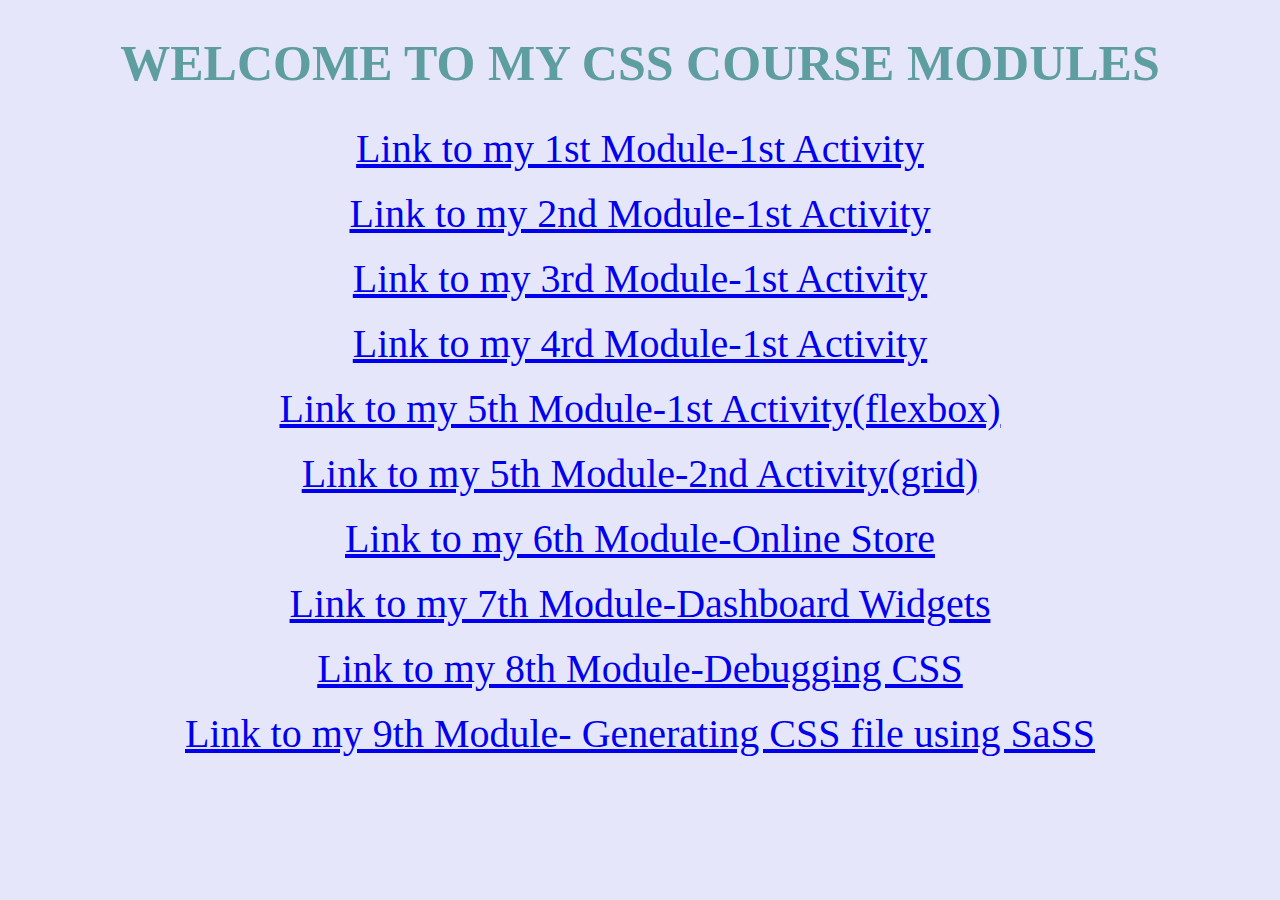
<file: index.html>
<!DOCTYPE html>
<html lang="en">
<head>
    <meta charset="UTF-8">
    <meta name="viewport" content="width=device-width, initial-scale=1.0">
    <title>Welcome to my CSS COURSE MODULES</title>
    <link rel="stylesheet" href="index.css">
</head>
<body>
    <h1>WELCOME TO MY CSS COURSE MODULES</h1>
    <div><a href="Module1-styling-and-welcome-page/welcome-page.html" >Link to my 1st Module-1st Activity</a></div>
    <span style="padding:1px"></span>
    <div><a href="Module2-selectors-and-box-model/content-card.html">Link to my 2nd Module-1st Activity</a></div>
    <span style="padding:1px"></span>
    <div><a href="Module3-Blog-post-styling/blog-post.html">Link to my 3rd Module-1st Activity</a></div>
    <span style="padding:1px"></span>
    <div><a href="Module4-navigation-bar-creation/navigation-bar-creation.html">Link to my 4rd Module-1st Activity</a></div>
    <span style="padding:1px"></span>
    <div><a href="Module5-photo-gallery/photo-galley-flexbox/photo-gallery-with-flexbox.html">Link to my 5th Module-1st Activity(flexbox)</a></div>
    <span style="padding:1px"></span>
    <div><a href="Module5-photo-gallery/photo-gallery-grid/photo-gallery-with-grid.html">Link to my 5th Module-2nd Activity(grid)</a></div>
    <span style="padding:1px"></span>
    <div><a href="Module6-online-store/online-store.html">Link to my 6th Module-Online Store</a></div>
    <span style="padding:1px"></span>
    <div><a href="Module7-Interactive-dashboard-widgets/interactive-dashboard.html">Link to my 7th Module-Dashboard Widgets</a></div>
    <span style="padding:1px"></span>
    <div><a href="Module8-debugging-CSS/debugging-css.html">Link to my 8th Module-Debugging CSS</a></div>
    <span style="padding:1px"></span>
    <div><a href="Module9-SaSS/refactoring-blog-post.html">Link to my 9th Module- Generating CSS file using SaSS</a></div>
    <span style="padding:1px"></span>


</body>
</html>
</file>
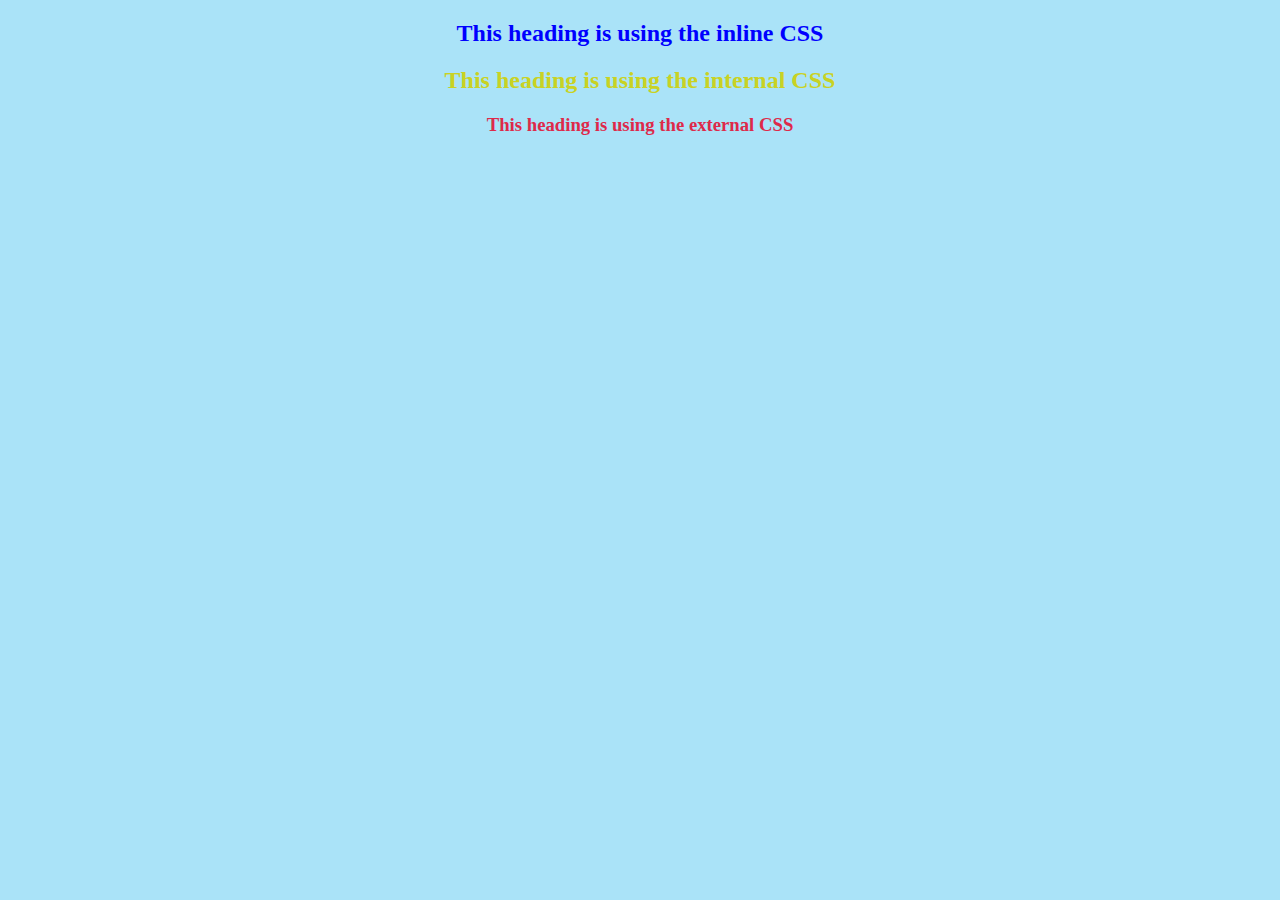
<file: Module1-styling-and-welcome-page/welcome-page.html>
<!DOCTYPE html>
<html lang="en">
<head>
    <meta charset="UTF-8">
    <meta name="viewport" content="width=device-width, initial-scale=1.0">
    <title>Types of CSS</title>
    <style>
        h2{
            color: rgb(201, 210, 35);
            text-align: center;
        }
    </style>
    <link rel="stylesheet" href="mystyle.css">
</head>
<body>
    <section>
        <h2 style="color:blue;text-align:center;">This heading is using the inline CSS</h2>
    </section>
    <section>
        <h2>This heading is using the internal CSS</h2>
    </section>
    <section>
        <h3>This heading is using the external CSS</h2>
    </section>
</body>
</html>
</file>
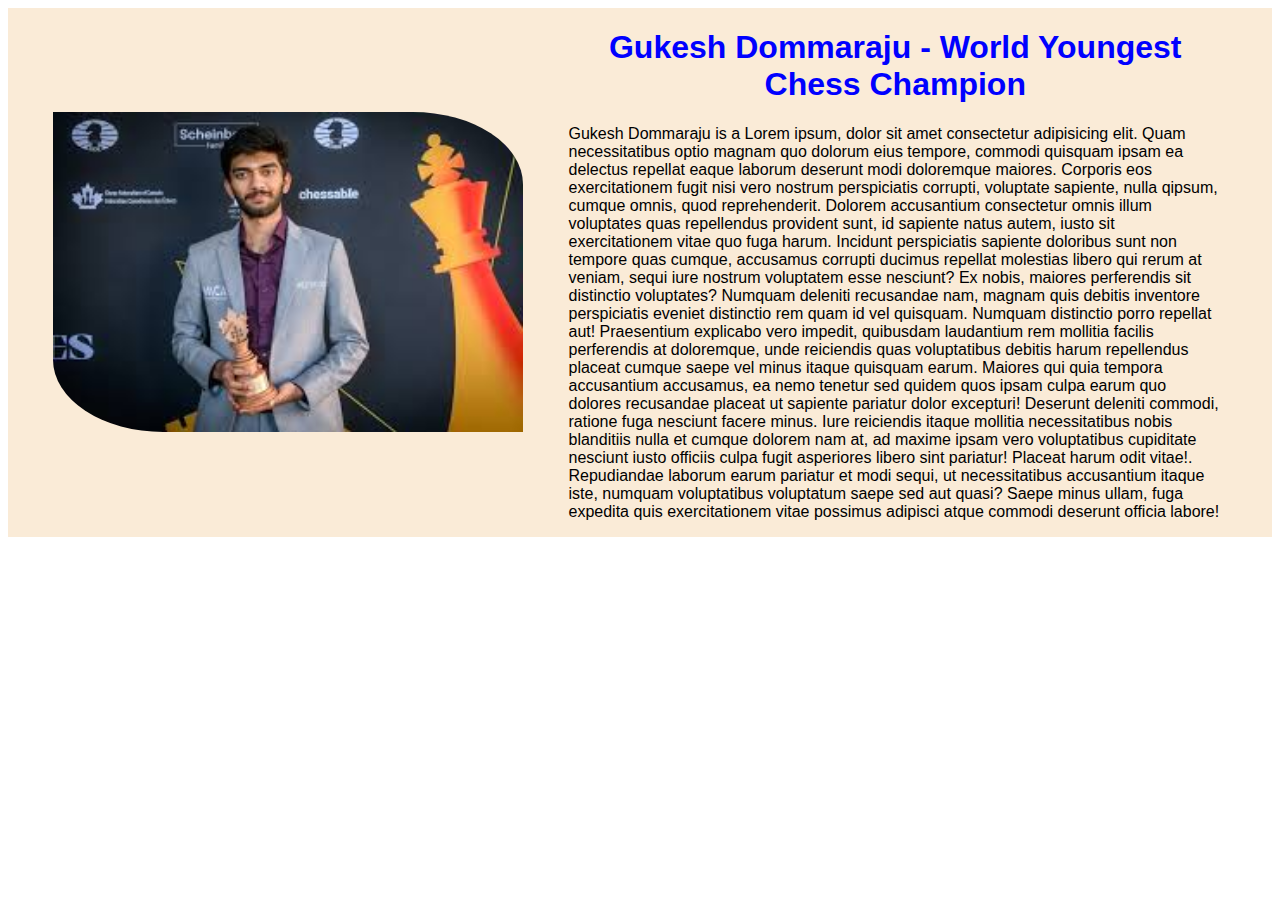
<file: Module2-selectors-and-box-model/content-card.html>
<!DOCTYPE html>
<html lang="en">
<head>
    <meta charset="UTF-8">
    <meta name="viewport" content="width=device-width, initial-scale=1.0">
    <title>Profile Card</title>
    <link rel="stylesheet" href="content-card.css">
</head>
<body>
    <article>
        <img id="profile-img" src="gukesh-profile-card.jpeg" alt="Gukesh Dommaraju holding a cup">
        <div>
            <h1 class="heading">Gukesh Dommaraju - World Youngest Chess Champion</h1>
            <p>Gukesh Dommaraju is a Lorem ipsum, dolor sit amet consectetur adipisicing elit. Quam necessitatibus optio magnam quo dolorum eius tempore, commodi quisquam ipsam ea delectus repellat eaque laborum deserunt modi doloremque maiores. Corporis eos exercitationem fugit nisi vero nostrum perspiciatis corrupti, voluptate sapiente, nulla qipsum, cumque omnis, quod reprehenderit. Dolorem accusantium consectetur omnis illum voluptates quas repellendus provident sunt, id sapiente natus autem, iusto sit exercitationem vitae quo fuga harum. Incidunt perspiciatis sapiente doloribus sunt non tempore quas cumque, accusamus corrupti ducimus repellat molestias libero qui rerum at veniam, sequi iure nostrum voluptatem esse nesciunt? Ex nobis, maiores perferendis sit distinctio voluptates? Numquam deleniti recusandae nam, magnam quis debitis inventore perspiciatis eveniet distinctio rem quam id vel quisquam. Numquam distinctio porro repellat aut! Praesentium explicabo vero impedit, quibusdam laudantium rem mollitia facilis perferendis at doloremque, unde reiciendis quas voluptatibus debitis harum repellendus placeat cumque saepe vel minus itaque quisquam earum. Maiores qui quia tempora accusantium accusamus, ea nemo tenetur sed quidem quos ipsam culpa earum quo dolores recusandae placeat ut sapiente pariatur dolor excepturi! Deserunt deleniti commodi, ratione fuga nesciunt facere minus. Iure reiciendis itaque mollitia necessitatibus nobis blanditiis nulla et cumque dolorem nam at, ad maxime ipsam vero voluptatibus cupiditate nesciunt iusto officiis culpa fugit asperiores libero sint pariatur! Placeat harum odit vitae!. Repudiandae laborum earum pariatur et modi sequi, ut necessitatibus accusantium itaque iste, numquam voluptatibus voluptatum saepe sed aut quasi? Saepe minus ullam, fuga expedita quis exercitationem vitae possimus adipisci atque commodi deserunt officia labore!</p>
        </div>
    </article>
</body>
</html>
</file>
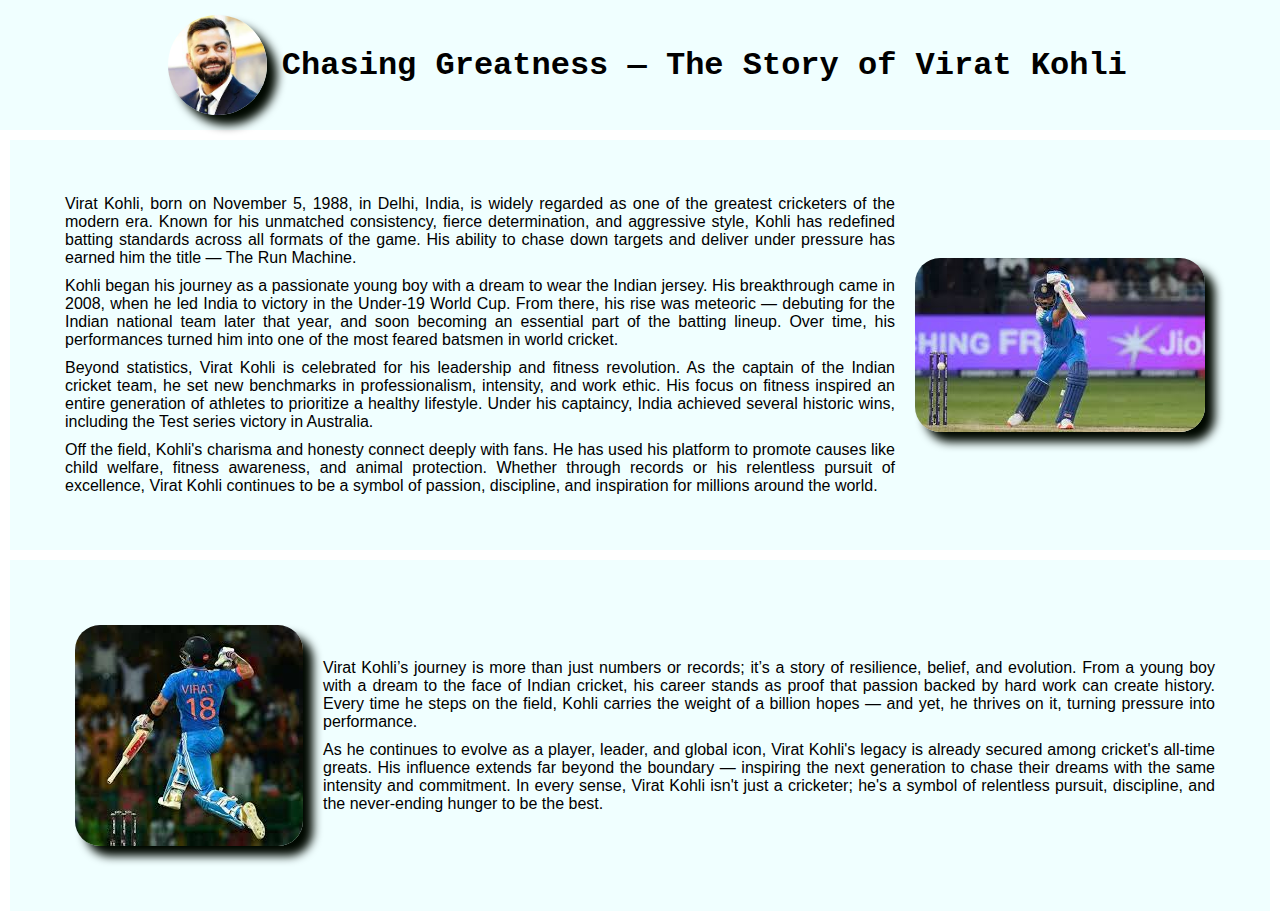
<file: Module3-Blog-post-styling/blog-post.html>
<!DOCTYPE html>
<html lang="en">
<head>
    <meta charset="UTF-8">
    <meta name="viewport" content="width=device-width, initial-scale=1.0">
    <title>Document</title>
    <link rel="stylesheet" href="blog-post.css">
</head>
<body>
    <header>
        <img src="virat-profile.jpeg" alt="virat profile image" id="virat-profile">
        <h1 id="heading">Chasing Greatness — The Story of Virat Kohli</h1>
    </header>

    <div>
        <section class="information">
            <p>
                Virat Kohli, born on November 5, 1988, in Delhi, India, is widely regarded as one of the greatest cricketers of the modern era. Known for his unmatched consistency, fierce determination, and aggressive style, Kohli has redefined batting standards across all formats of the game. His ability to chase down targets and deliver under pressure has earned him the title — The Run Machine.
            </p>
            
            <p>
                Kohli began his journey as a passionate young boy with a dream to wear the Indian jersey. His breakthrough came in 2008, when he led India to victory in the Under-19 World Cup. From there, his rise was meteoric — debuting for the Indian national team later that year, and soon becoming an essential part of the batting lineup. Over time, his performances turned him into one of the most feared batsmen in world cricket.
            </p>
            <p>
                Beyond statistics, Virat Kohli is celebrated for his leadership and fitness revolution. As the captain of the Indian cricket team, he set new benchmarks in professionalism, intensity, and work ethic. His focus on fitness inspired an entire generation of athletes to prioritize a healthy lifestyle. Under his captaincy, India achieved several historic wins, including the Test series victory in Australia.
            </p>
            
            <p>
                Off the field, Kohli's charisma and honesty connect deeply with fans. He has used his platform to promote causes like child welfare, fitness awareness, and animal protection. Whether through records or his relentless pursuit of excellence, Virat Kohli continues to be a symbol of passion, discipline, and inspiration for millions around the world.
            </p>
            
        </section>
        <img src="virat-cover-drive.jpeg" alt="virat hitting a cover drive">
    </div>

    <div>
        <img src="virat-conclusion.jpeg" alt="virat celebrating his century">
        <section>
            <p>
                Virat Kohli’s journey is more than just numbers or records; it’s a story of resilience, belief, and evolution. From a young boy with a dream to the face of Indian cricket, his career stands as proof that passion backed by hard work can create history. Every time he steps on the field, Kohli carries the weight of a billion hopes — and yet, he thrives on it, turning pressure into performance.
            </p>
            
            <p>
                As he continues to evolve as a player, leader, and global icon, Virat Kohli's legacy is already secured among cricket's all-time greats. His influence extends far beyond the boundary — inspiring the next generation to chase their dreams with the same intensity and commitment. In every sense, Virat Kohli isn't just a cricketer; he's a symbol of relentless pursuit, discipline, and the never-ending hunger to be the best.
            </p>
        </section>
    </div>
</body>
</html>
</file>
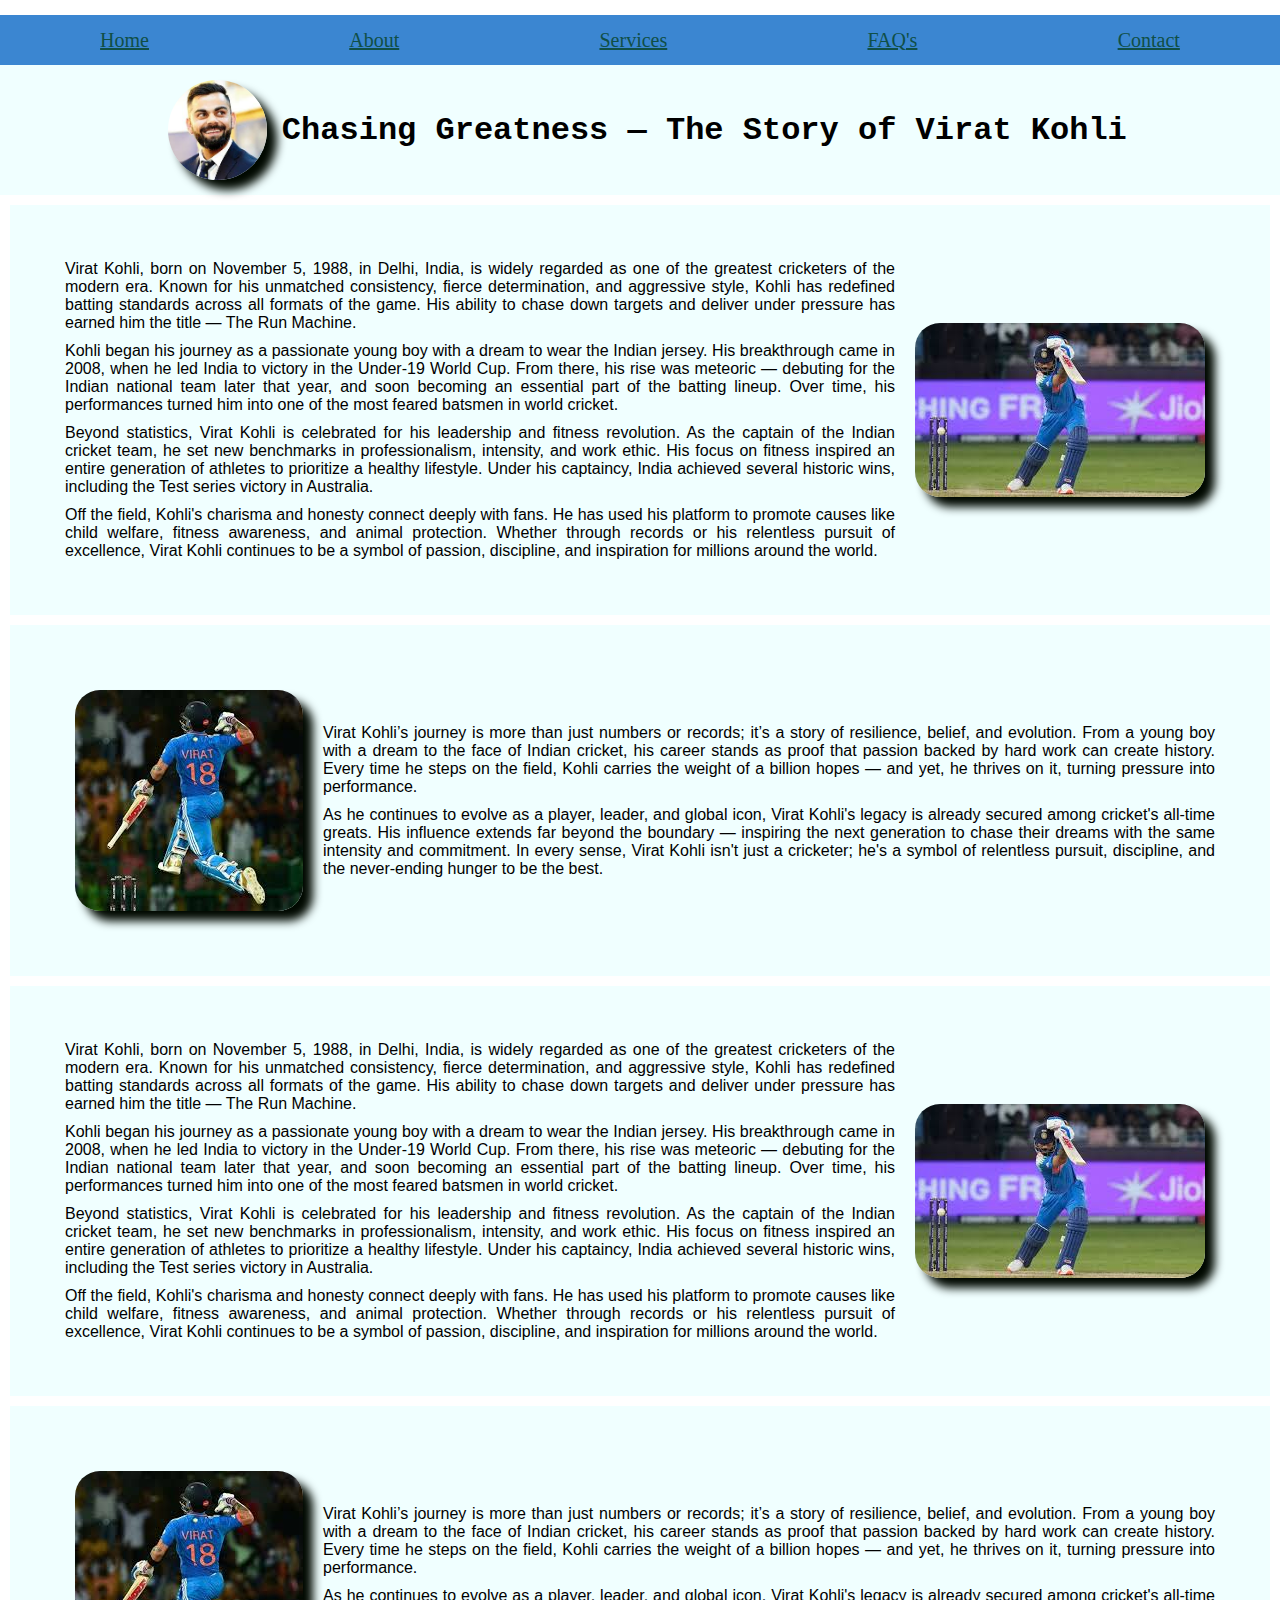
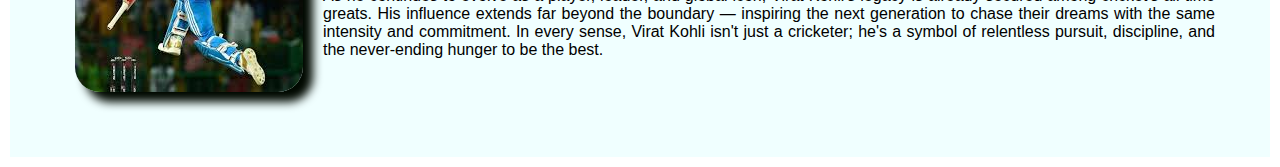
<file: Module4-navigation-bar-creation/navigation-bar-creation.html>
<!DOCTYPE html>
<html lang="en">
<head>
    <meta charset="UTF-8">
    <meta name="viewport" content="width=device-width, initial-scale=1.0">
    <title>Document</title>
    <link rel="stylesheet" href="navigation-bar-creation.css">
</head>
<body>

    <nav id="navigation-bar">
        <a href="#">Home</a>
        <a href="#">About</a>
        <a href="#">Services</a>
        <a href="#">FAQ's</a>
        <a href="#">Contact</a>
    </nav>

    <header>
        <img src="virat-profile.jpeg" alt="virat profile image" id="virat-profile">
        <h1 id="heading">Chasing Greatness — The Story of Virat Kohli</h1>
    </header>

    <div>
        <section class="information">
            <p>
                Virat Kohli, born on November 5, 1988, in Delhi, India, is widely regarded as one of the greatest cricketers of the modern era. Known for his unmatched consistency, fierce determination, and aggressive style, Kohli has redefined batting standards across all formats of the game. His ability to chase down targets and deliver under pressure has earned him the title — The Run Machine.
            </p>
            
            <p>
                Kohli began his journey as a passionate young boy with a dream to wear the Indian jersey. His breakthrough came in 2008, when he led India to victory in the Under-19 World Cup. From there, his rise was meteoric — debuting for the Indian national team later that year, and soon becoming an essential part of the batting lineup. Over time, his performances turned him into one of the most feared batsmen in world cricket.
            </p>
            <p>
                Beyond statistics, Virat Kohli is celebrated for his leadership and fitness revolution. As the captain of the Indian cricket team, he set new benchmarks in professionalism, intensity, and work ethic. His focus on fitness inspired an entire generation of athletes to prioritize a healthy lifestyle. Under his captaincy, India achieved several historic wins, including the Test series victory in Australia.
            </p>
            
            <p>
                Off the field, Kohli's charisma and honesty connect deeply with fans. He has used his platform to promote causes like child welfare, fitness awareness, and animal protection. Whether through records or his relentless pursuit of excellence, Virat Kohli continues to be a symbol of passion, discipline, and inspiration for millions around the world.
            </p>
            
        </section>
        <img src="virat-cover-drive.jpeg" alt="virat hitting a cover drive">
    </div>

    <div>
        <img src="virat-conclusion.jpeg" alt="virat celebrating his century">
        <section>
            <p>
                Virat Kohli’s journey is more than just numbers or records; it’s a story of resilience, belief, and evolution. From a young boy with a dream to the face of Indian cricket, his career stands as proof that passion backed by hard work can create history. Every time he steps on the field, Kohli carries the weight of a billion hopes — and yet, he thrives on it, turning pressure into performance.
            </p>
            
            <p>
                As he continues to evolve as a player, leader, and global icon, Virat Kohli's legacy is already secured among cricket's all-time greats. His influence extends far beyond the boundary — inspiring the next generation to chase their dreams with the same intensity and commitment. In every sense, Virat Kohli isn't just a cricketer; he's a symbol of relentless pursuit, discipline, and the never-ending hunger to be the best.
            </p>
        </section>
    </div>

    <div>
        <section class="information">
            <p>
                Virat Kohli, born on November 5, 1988, in Delhi, India, is widely regarded as one of the greatest cricketers of the modern era. Known for his unmatched consistency, fierce determination, and aggressive style, Kohli has redefined batting standards across all formats of the game. His ability to chase down targets and deliver under pressure has earned him the title — The Run Machine.
            </p>
            
            <p>
                Kohli began his journey as a passionate young boy with a dream to wear the Indian jersey. His breakthrough came in 2008, when he led India to victory in the Under-19 World Cup. From there, his rise was meteoric — debuting for the Indian national team later that year, and soon becoming an essential part of the batting lineup. Over time, his performances turned him into one of the most feared batsmen in world cricket.
            </p>
            <p>
                Beyond statistics, Virat Kohli is celebrated for his leadership and fitness revolution. As the captain of the Indian cricket team, he set new benchmarks in professionalism, intensity, and work ethic. His focus on fitness inspired an entire generation of athletes to prioritize a healthy lifestyle. Under his captaincy, India achieved several historic wins, including the Test series victory in Australia.
            </p>
            
            <p>
                Off the field, Kohli's charisma and honesty connect deeply with fans. He has used his platform to promote causes like child welfare, fitness awareness, and animal protection. Whether through records or his relentless pursuit of excellence, Virat Kohli continues to be a symbol of passion, discipline, and inspiration for millions around the world.
            </p>
            
        </section>
        <img src="virat-cover-drive.jpeg" alt="virat hitting a cover drive">
    </div>

    <div>
        <img src="virat-conclusion.jpeg" alt="virat celebrating his century">
        <section>
            <p>
                Virat Kohli’s journey is more than just numbers or records; it’s a story of resilience, belief, and evolution. From a young boy with a dream to the face of Indian cricket, his career stands as proof that passion backed by hard work can create history. Every time he steps on the field, Kohli carries the weight of a billion hopes — and yet, he thrives on it, turning pressure into performance.
            </p>
            
            <p>
                As he continues to evolve as a player, leader, and global icon, Virat Kohli's legacy is already secured among cricket's all-time greats. His influence extends far beyond the boundary — inspiring the next generation to chase their dreams with the same intensity and commitment. In every sense, Virat Kohli isn't just a cricketer; he's a symbol of relentless pursuit, discipline, and the never-ending hunger to be the best.
            </p>
        </section>
    </div>
</body>
</html>
</file>
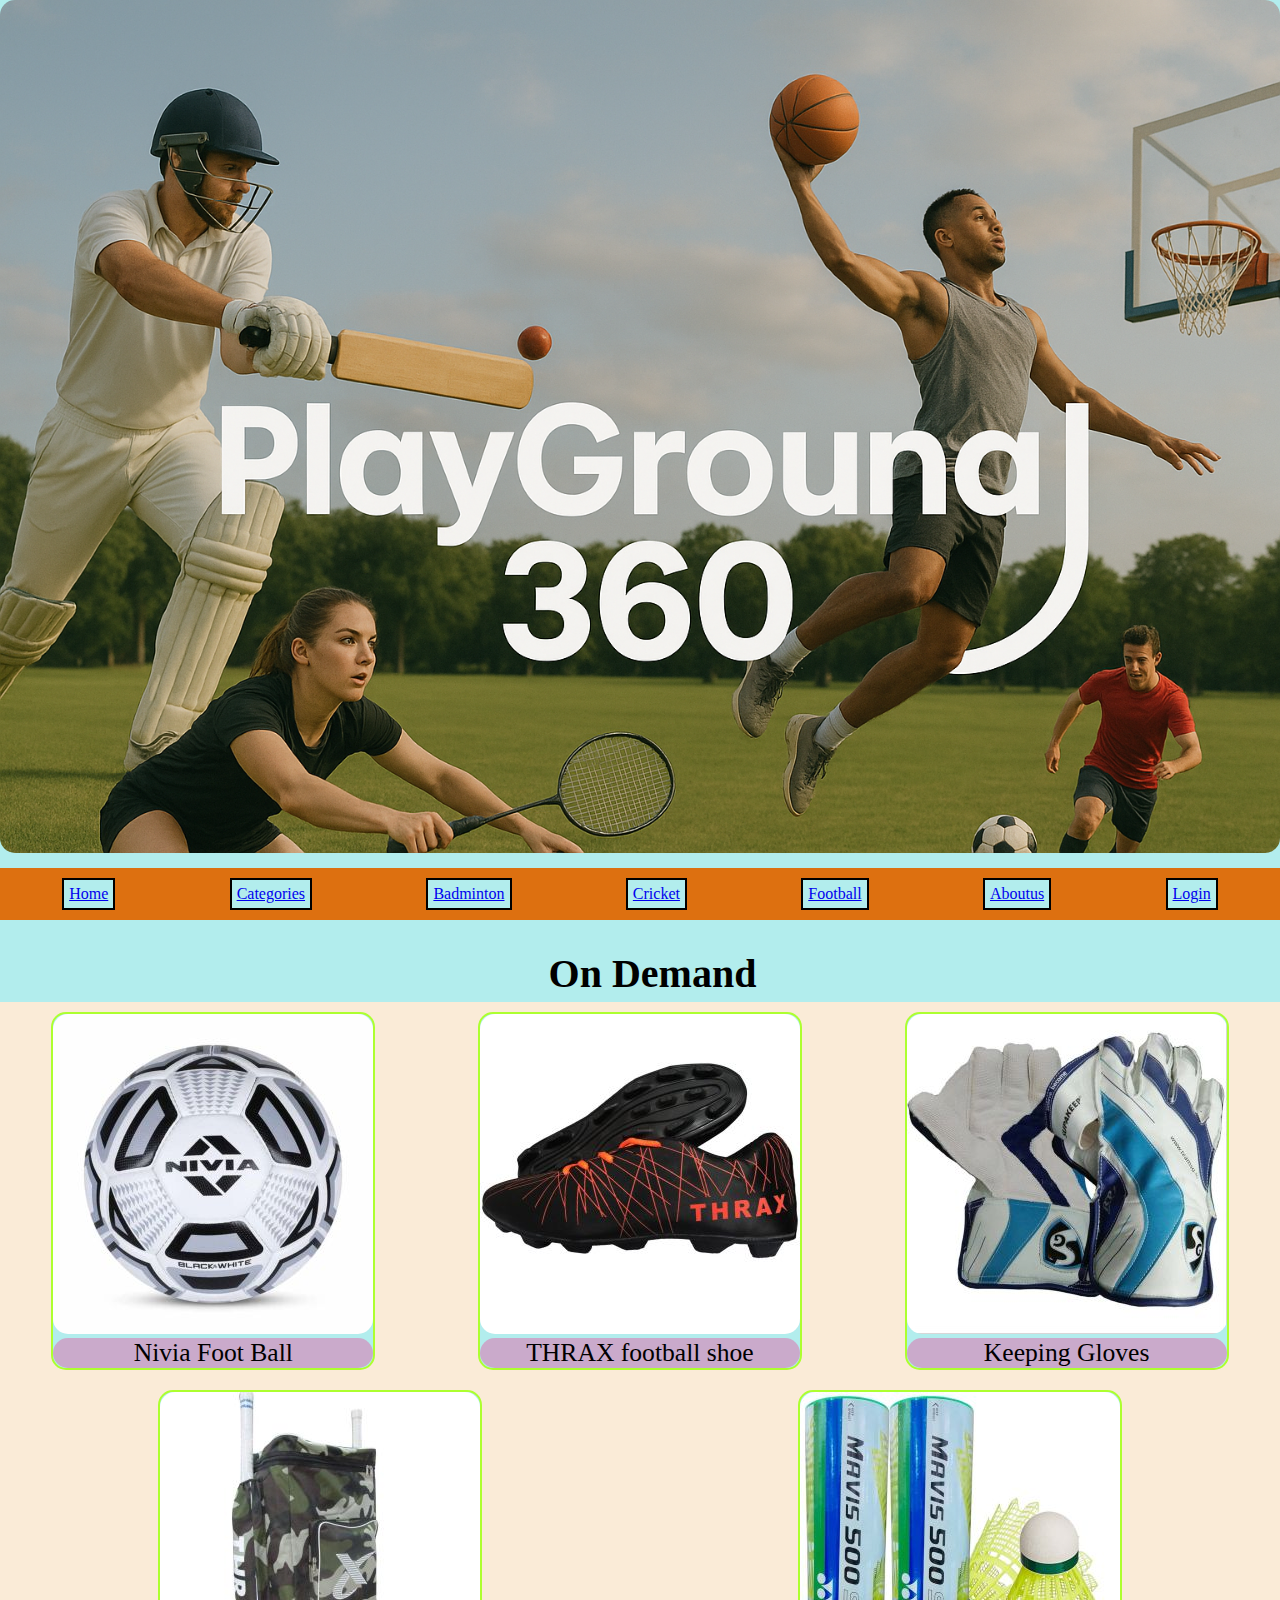
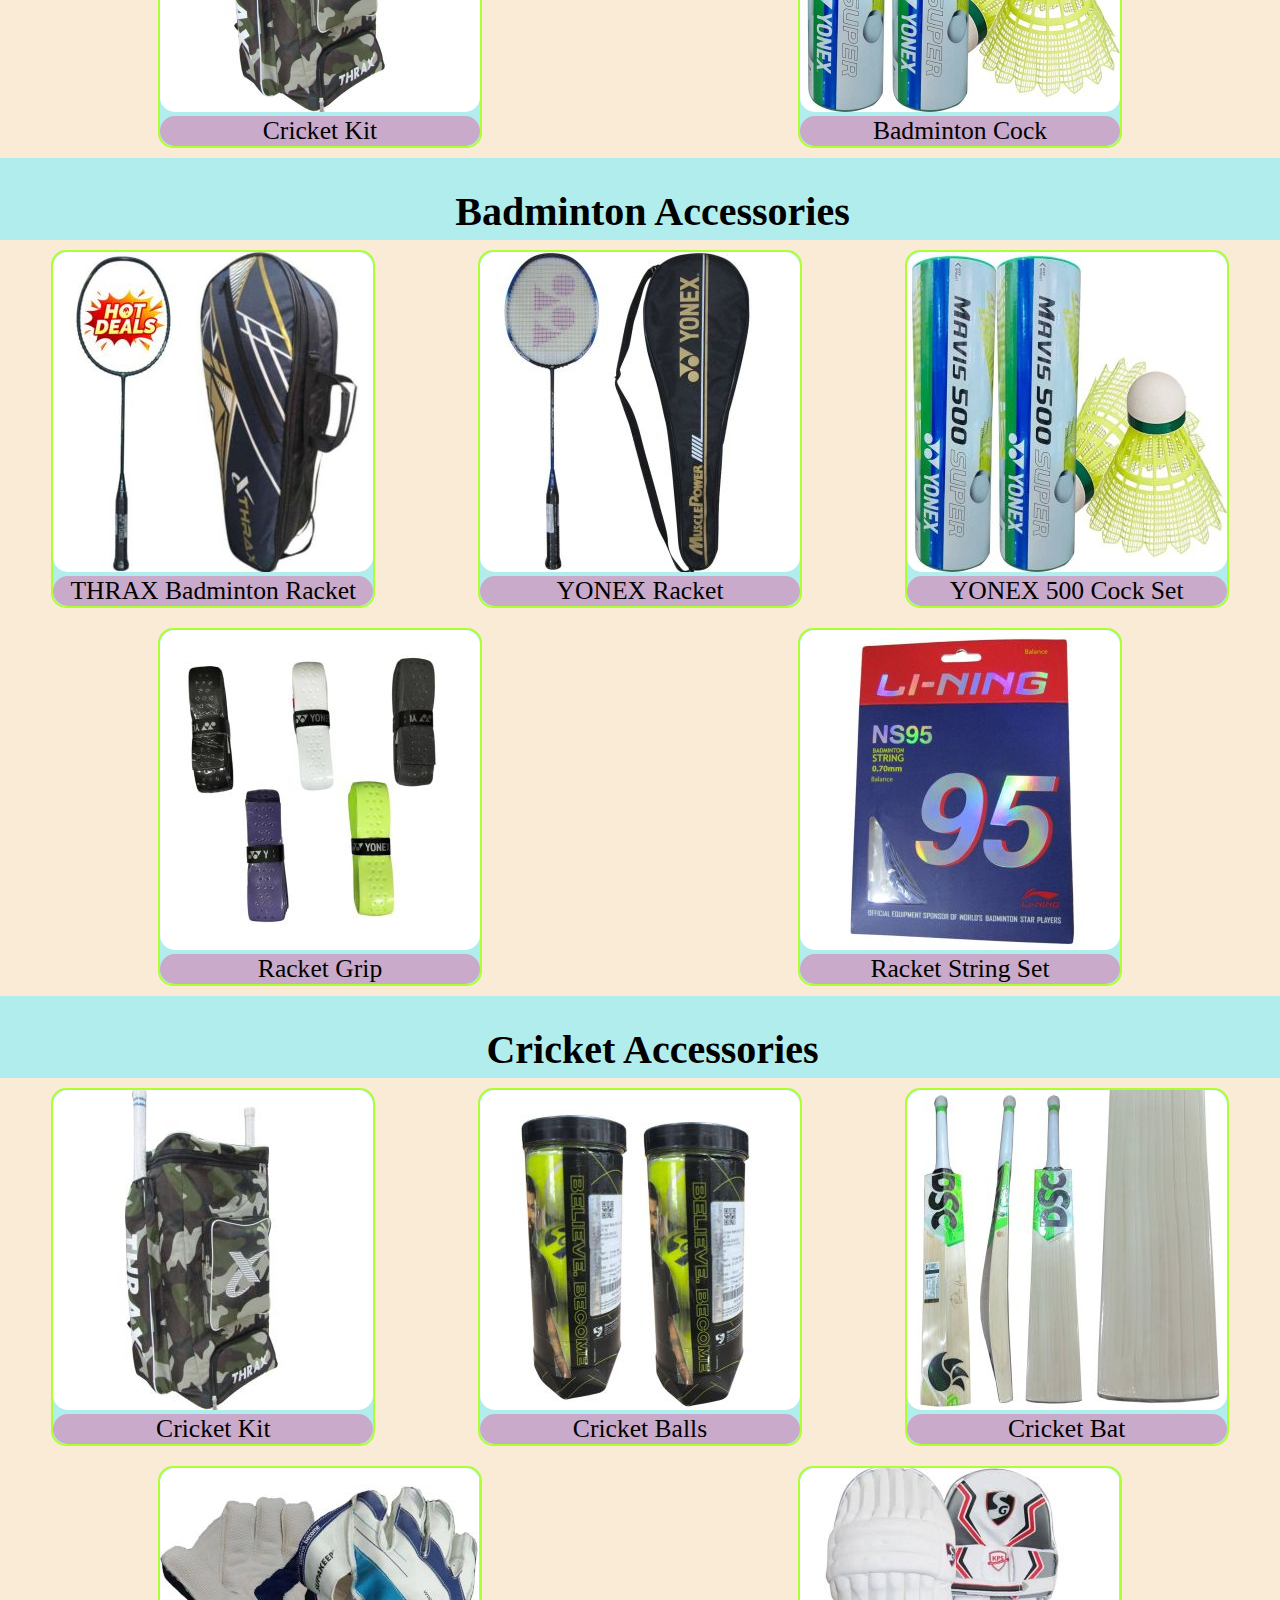
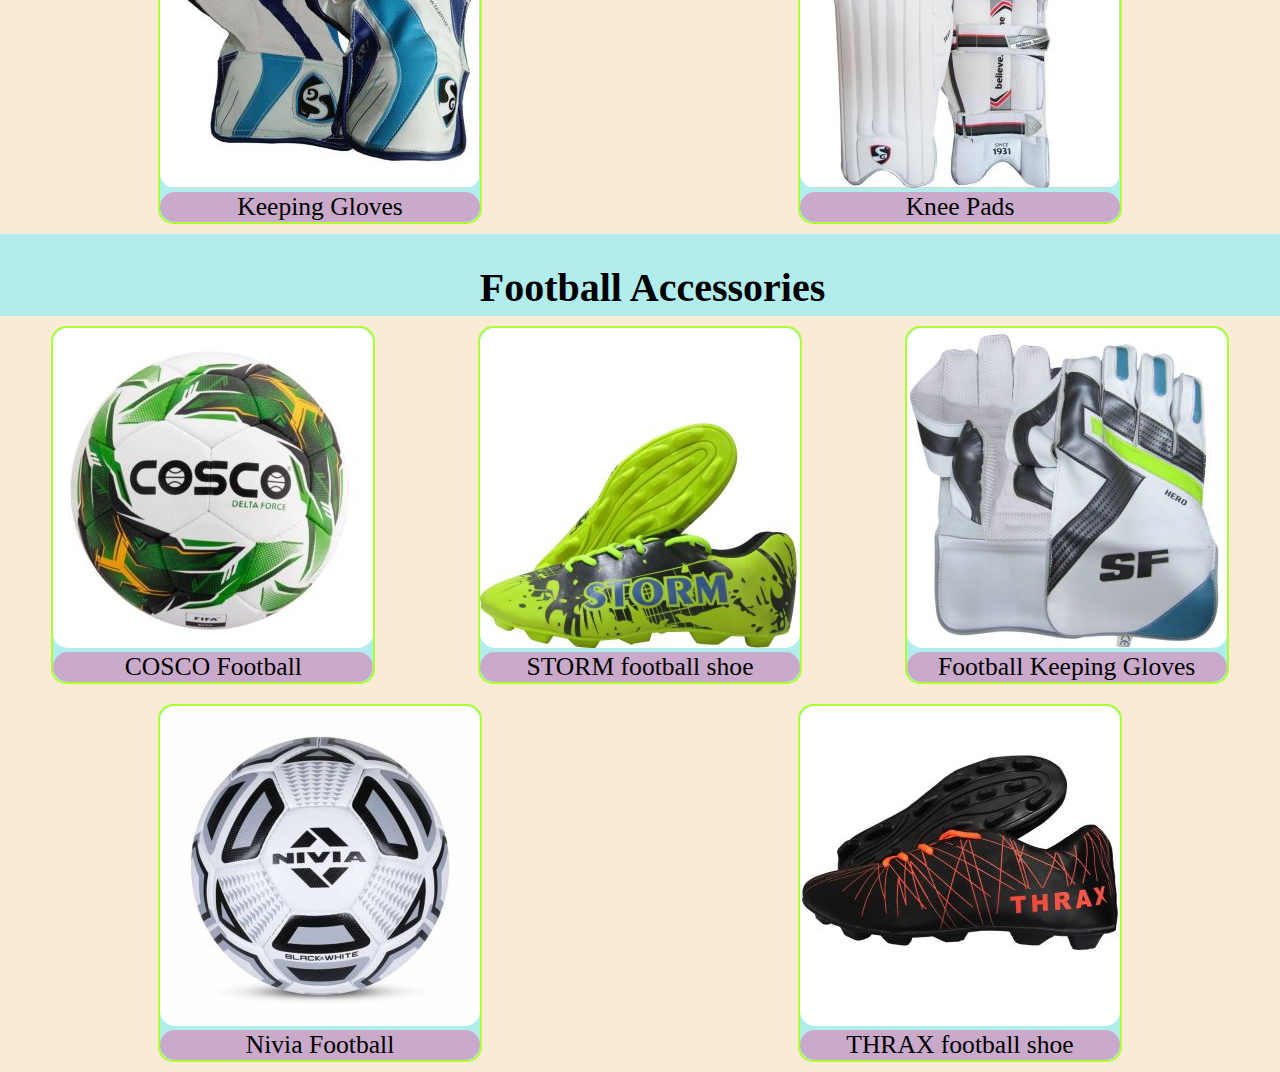
<file: Module6-online-store/online-store.html>
<!DOCTYPE html>
<html lang="en">
<head>
    <meta charset="UTF-8">
    <meta name="viewport" content="width=device-width, initial-scale=1.0">
    <title>Document</title>
    <link rel="stylesheet" href="online-store.css">
</head>
<body >
    <header id="header">
        <img src="playground360.png" alt="logo" id="logo">
    </header>

    <nav id="navigation-bar">
        <a href="#">Home</a>
        <a href="#">Categories</a>
        <a href="#badminton">Badminton</a>
        <a href="#cricket">Cricket</a>
        <a href="#football">Football</a>
        <a href="#">Aboutus</a>
        <a href="#">Login</a>
    </nav>

    <section>
        <h2 class="category-name">On Demand</h2>
        <div class="category" id="on-demand">
            <div class="product">
                <img src="football-nivia.jpg" alt="Nivia Foot Ball">
                <p class="product-name">Nivia Foot Ball</p>
            </div>
            <div class="product">
                <img src="football-shoe-thrax.jpg" alt="THRAX football shoe">
                <p class="product-name">THRAX football shoe</p>
            </div>
            <div class="product">
                <img src="cricket-keeping-gloves.jpg" alt="Keeping Gloves">
                <p class="product-name">Keeping Gloves</p>
            </div>
            <div class="product">
                <img src="cricket-kit.jpg" alt="Cricket Kit">
                <p class="product-name">Cricket Kit</p>
            </div>
            <div class="product">
                <img src="badminton-cock.jpg" alt="Badminton Cock">
                <p class="product-name">Badminton Cock</p>
            </div>
        </div>
    </section>
    
    <section>
        <h2 class="category-name">Badminton Accessories</h2>
        <div class="category" id="badminton">
            <div class="product">
                <img src="badminton1.jpg" alt="Badminton Rackets from THRAX">
                <p class="product-name">THRAX Badminton Racket</p>
            </div>
            <div class="product">
                <img src="badminton2.jpg" alt="Badminton Rackets from YONEX">
                <p class="product-name">YONEX Racket</p>
            </div>
            <div class="product">
                <img src="badminton-cock.jpg" alt="Badminton Rackets from THRAX">
                <p class="product-name">YONEX 500 Cock Set</p>
            </div>
            <div class="product">
                <img src="badminton-grip-set.jpg" alt="Badminton Rackets from YONEX">
                <p class="product-name">Racket Grip</p>
            </div>
            <div class="product">
                <img src="badminton-string.jpg" alt="Badminton Rackets from YONEX">
                <p class="product-name">Racket String Set</p>
            </div>
        </div>
    </section>

    <section id="cricket">
        <h2 class="category-name">Cricket Accessories</h2>
        <div class="category" id="badminton">
            <div class="product">
                <img src="cricket-kit.jpg" alt="Cricket Kit">
                <p class="product-name">Cricket Kit</p>
            </div>
            <div class="product">
                <img src="cricket-balls.jpg" alt="Cricket Balls">
                <p class="product-name">Cricket Balls</p>
            </div>
            <div class="product">
                <img src="cricket-bat.jpg" alt="Cricket Bat">
                <p class="product-name">Cricket Bat</p>
            </div>
            <div class="product">
                <img src="cricket-keeping-gloves.jpg" alt="Keeping Gloves">
                <p class="product-name">Keeping Gloves</p>
            </div>
            <div class="product">
                <img src="cricket-knee-pads.jpg" alt="Knee Pads">
                <p class="product-name">Knee Pads</p>
            </div>
        </div>
    </section>

    <section id="football">
        <h2 class="category-name">Football Accessories</h2>
        <div class="category" id="badminton">
            <div class="product">
                <img src="football-cosco.jpg" alt="COSCO Football">
                <p class="product-name">COSCO Football</p>
            </div>
            <div class="product">
                <img src="football-shoe.jpg" alt="STORM football shoe">
                <p class="product-name">STORM football shoe</p>
            </div>
            <div class="product">
                <img src="football-keepergloves.jpg" alt="Keeping Gloves">
                <p class="product-name">Football Keeping Gloves</p>
            </div>
            <div class="product">
                <img src="football-nivia.jpg" alt="NIVIA football">
                <p class="product-name">Nivia Football</p>
            </div>
            <div class="product">
                <img src="football-shoe-thrax.jpg" alt="THRAX football shoe">
                <p class="product-name">THRAX football shoe</p>
            </div>
        </div>
    </section>

</body>
</html>
</file>
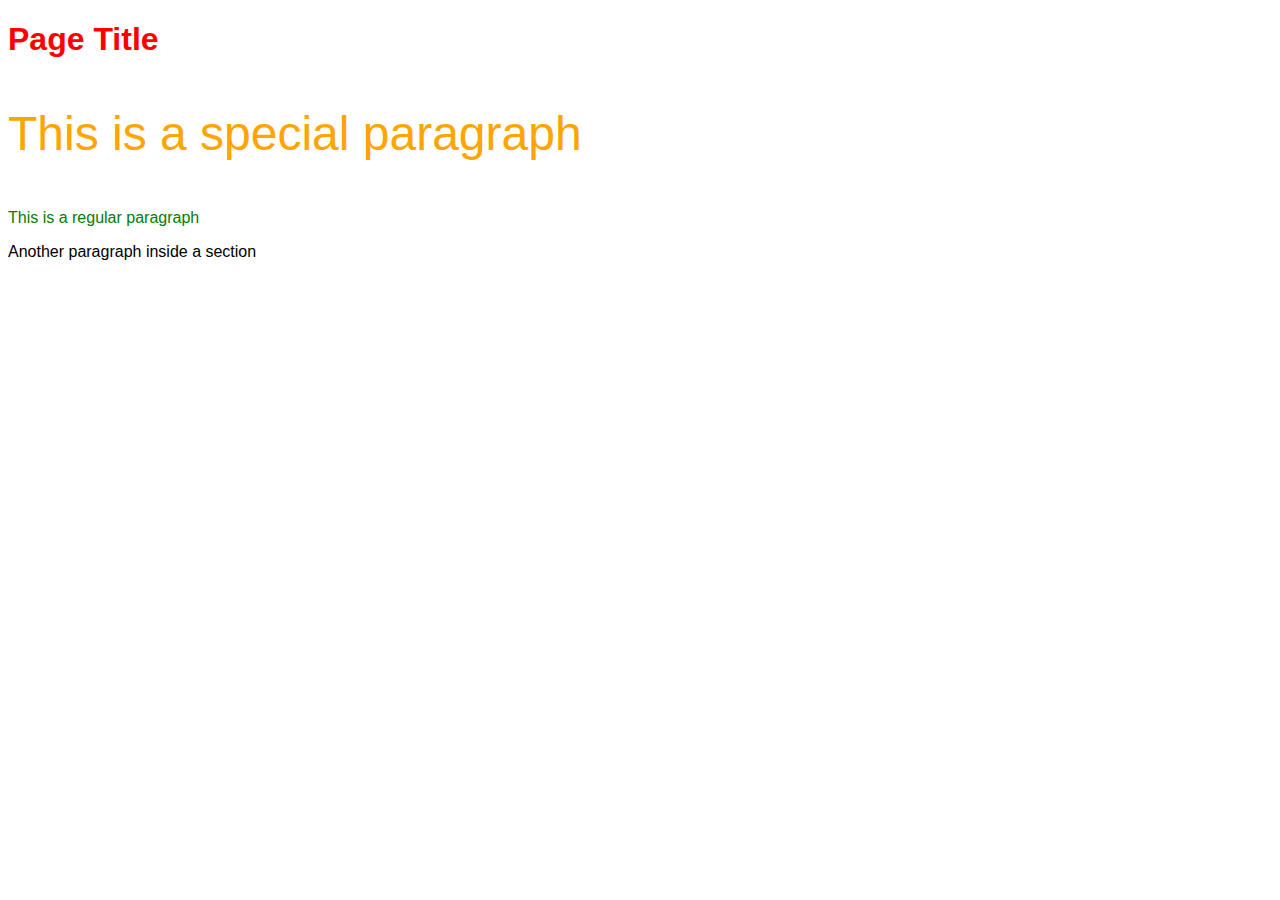
<file: Module7-debugging-CSS/debugging-css.html>
<!DOCTYPE html>
<html lang="en">
<head>
    <meta charset="UTF-8">
    <meta name="viewport" content="width=device-width, initial-scale=1.0">
    <title>CSS Debuggin Exercise</title>
    <link rel="stylesheet" href="debugging-css.css">
</head>
<body>
    <h1 id="main-title" class="title">Page Title</h1>
    <div class="content">
        <p class="text special-text" id="first-paragraph">This is a special paragraph</p>
        <p class="text"> This is a regular paragraph</p>
        <div id="nested-section" class="section">
            <p class="text">Another paragraph inside a section</p>
        </div>
    </div>
    
</body>
</html>
</file>
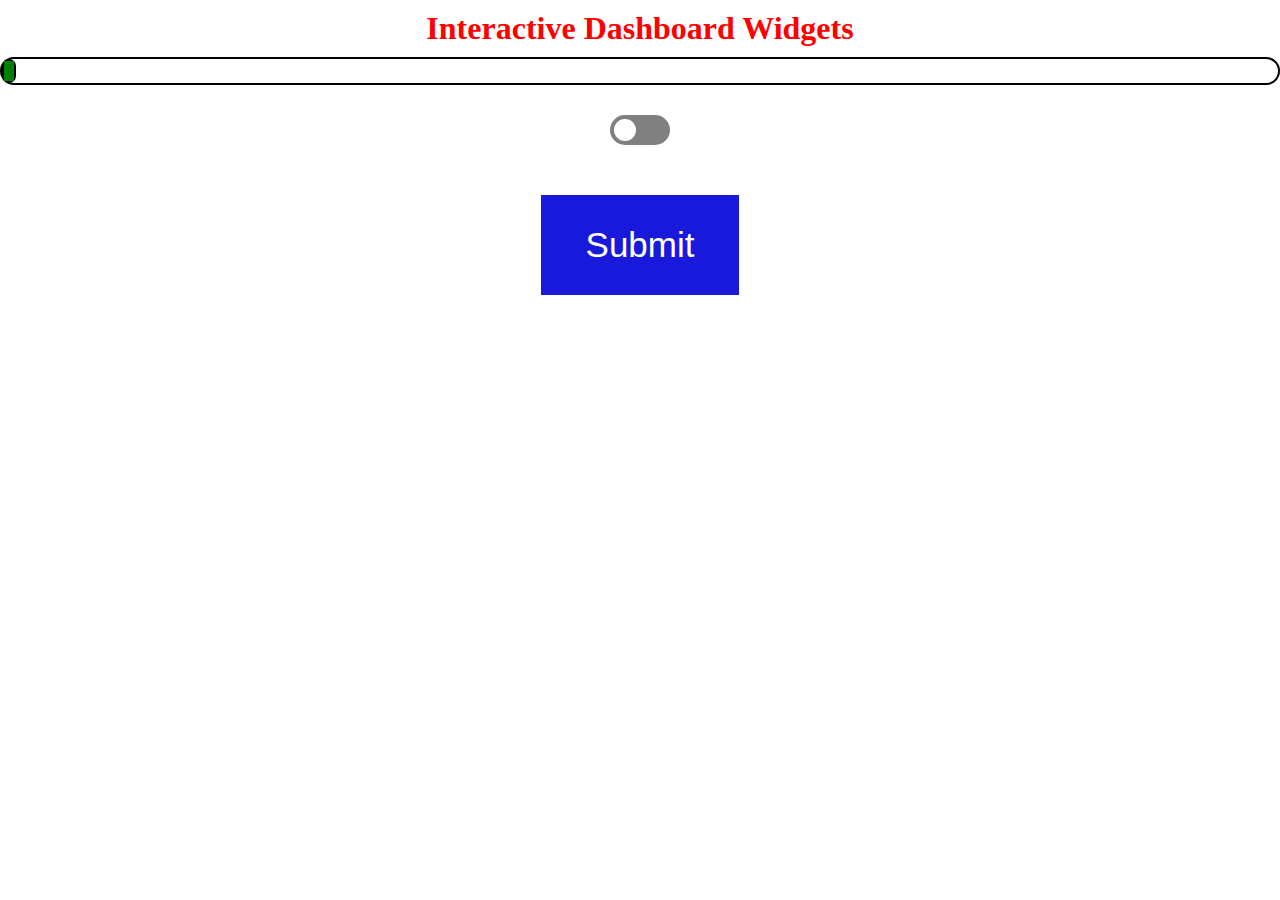
<file: Module7-Interactive-dashboard-widgets/interactive-dashboard.html>
<!DOCTYPE html>
<html lang="en">
<head>
    <meta charset="UTF-8">
    <meta name="viewport" content="width=device-width, initial-scale=1.0">
    <title>Document</title>
    <link rel="stylesheet" href="interactive-dashboard.css">
</head>
<body>
    <h1>Interactive Dashboard Widgets</h1>
    
    <div id="progress-bar-container">
        <div id="progress-bar">
            <span id="progress-ball"></span>
        </div>
    </div>
    
    <div id="toggle-container">
        <label class="switch">
            <input type="checkbox">
            <span class="slider"></span>
        </label>
    </div>

    <div id="submit-container">
        <input type="submit" id="submit" value="Submit">
    </div>
</body>
</html>
</file>
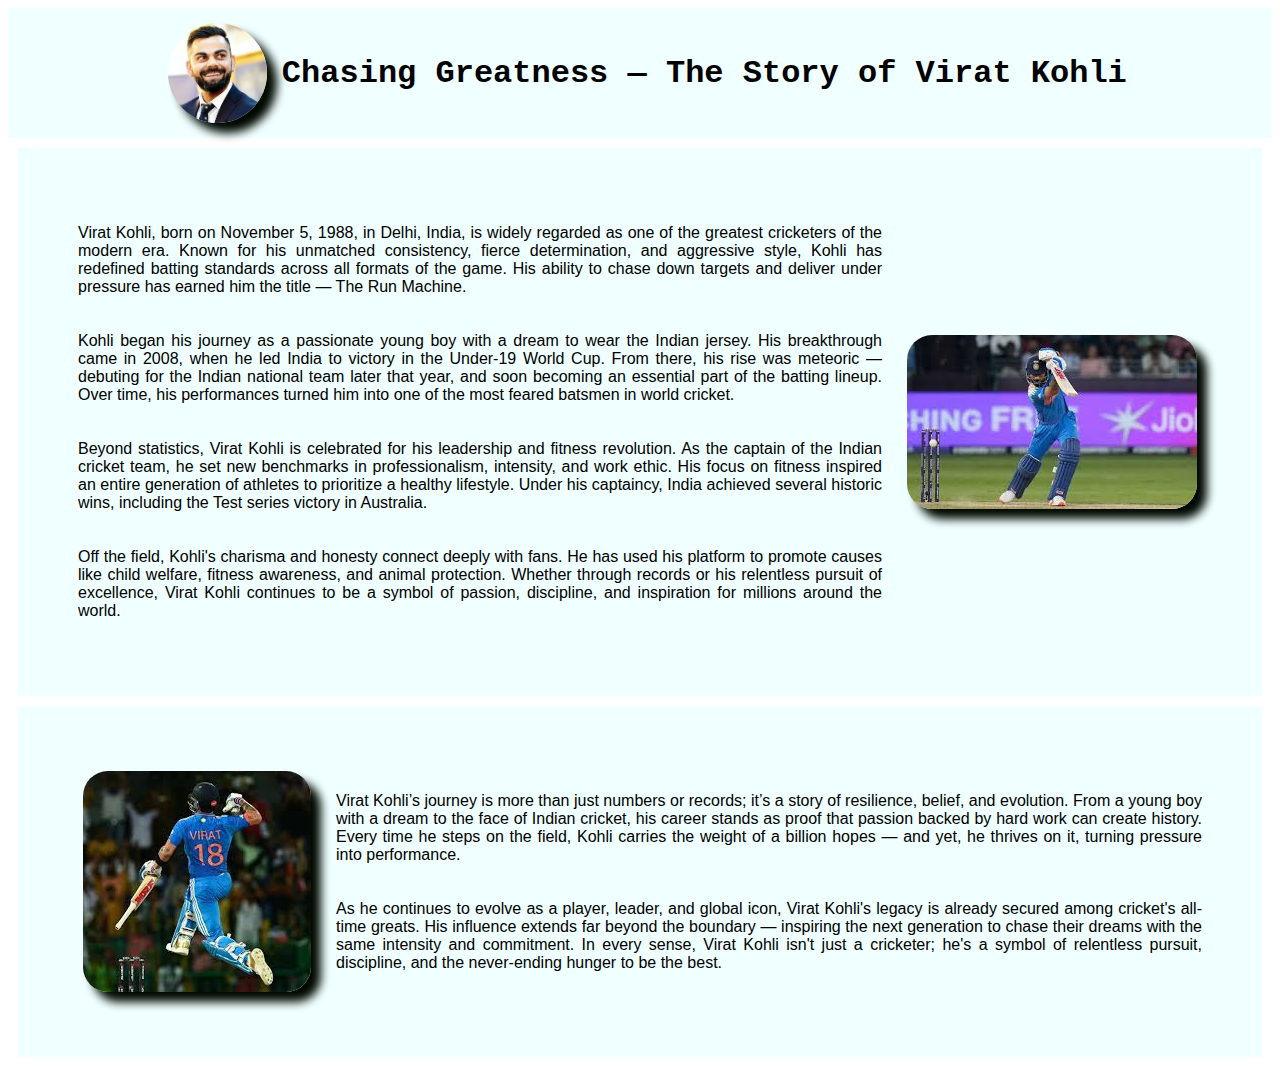
<file: Module9-SaSS/refactoring-blog-post.html>
<!DOCTYPE html>
<html lang="en">
<head>
    <meta charset="UTF-8">
    <meta name="viewport" content="width=device-width, initial-scale=1.0">
    <title>Document</title>
    <link rel="stylesheet" href="refactoring-blog-post.css">
</head>
<body>
    <header>
        <img src="virat-profile.jpeg" alt="virat profile image" id="virat-profile">
        <h1 id="heading">Chasing Greatness — The Story of Virat Kohli</h1>
    </header>

    <div>
        <section class="information">
            <p>
                Virat Kohli, born on November 5, 1988, in Delhi, India, is widely regarded as one of the greatest cricketers of the modern era. Known for his unmatched consistency, fierce determination, and aggressive style, Kohli has redefined batting standards across all formats of the game. His ability to chase down targets and deliver under pressure has earned him the title — The Run Machine.
            </p>
            
            <p>
                Kohli began his journey as a passionate young boy with a dream to wear the Indian jersey. His breakthrough came in 2008, when he led India to victory in the Under-19 World Cup. From there, his rise was meteoric — debuting for the Indian national team later that year, and soon becoming an essential part of the batting lineup. Over time, his performances turned him into one of the most feared batsmen in world cricket.
            </p>
            <p>
                Beyond statistics, Virat Kohli is celebrated for his leadership and fitness revolution. As the captain of the Indian cricket team, he set new benchmarks in professionalism, intensity, and work ethic. His focus on fitness inspired an entire generation of athletes to prioritize a healthy lifestyle. Under his captaincy, India achieved several historic wins, including the Test series victory in Australia.
            </p>
            
            <p>
                Off the field, Kohli's charisma and honesty connect deeply with fans. He has used his platform to promote causes like child welfare, fitness awareness, and animal protection. Whether through records or his relentless pursuit of excellence, Virat Kohli continues to be a symbol of passion, discipline, and inspiration for millions around the world.
            </p>
            
        </section>
        <img src="virat-cover-drive.jpeg" alt="virat hitting a cover drive">
    </div>

    <div>
        <img src="virat-conclusion.jpeg" alt="virat celebrating his century">
        <section>
            <p>
                Virat Kohli’s journey is more than just numbers or records; it’s a story of resilience, belief, and evolution. From a young boy with a dream to the face of Indian cricket, his career stands as proof that passion backed by hard work can create history. Every time he steps on the field, Kohli carries the weight of a billion hopes — and yet, he thrives on it, turning pressure into performance.
            </p>
            
            <p>
                As he continues to evolve as a player, leader, and global icon, Virat Kohli's legacy is already secured among cricket's all-time greats. His influence extends far beyond the boundary — inspiring the next generation to chase their dreams with the same intensity and commitment. In every sense, Virat Kohli isn't just a cricketer; he's a symbol of relentless pursuit, discipline, and the never-ending hunger to be the best.
            </p>
        </section>
    </div>
</body>
</html>
</file>
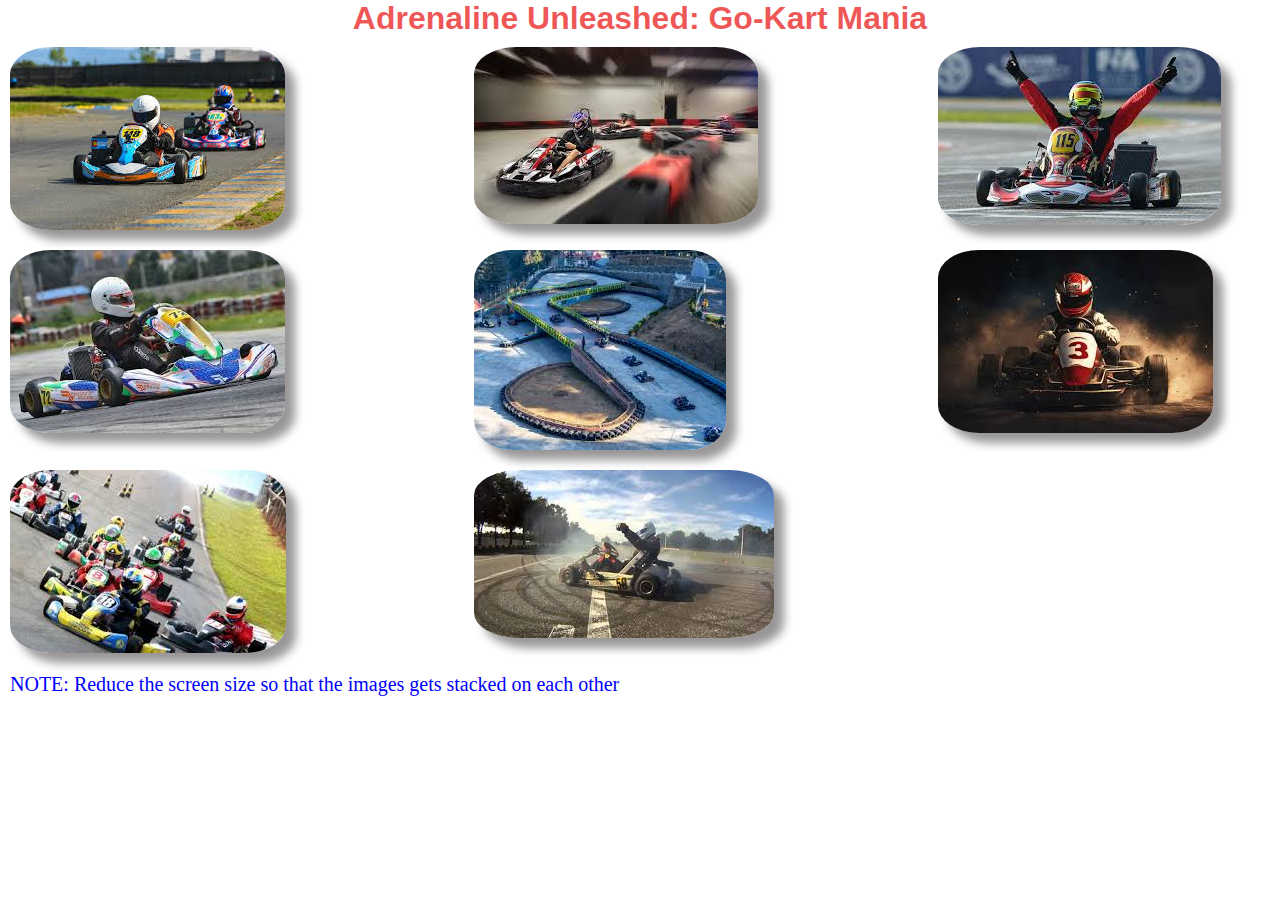
<file: Module5-photo-gallery/photo-gallery-grid/photo-gallery-with-flexbox.html>
<!DOCTYPE html>
<html lang="en">
<head>
    <meta charset="UTF-8">
    <meta name="viewport" content="width=device-width, initial-scale=1.0">
    <title>Go-Kart Photo Gallery</title>
    <link rel="stylesheet" href="photo-gallery-with-flexbox.css">
</head>
<body>
    <h1 id="heading">Adrenaline Unleashed: Go-Kart Mania</h1>

    
    <div class="container">
        <img class="gokart-images" src="gokarting1.jpeg" alt="">
        <img class="gokart-images" src="gokarting2.jpeg" alt="">
        <img class="gokart-images" src="gokarting3.jpeg" alt="">
        <img class="gokart-images" src="gokarting4.jpeg" alt="">
        <img class="gokart-images" src="gokarting5.jpeg" alt="">
        <img class="gokart-images" src="gokarting6.jpeg" alt="">
        <img class="gokart-images" src="gokarting7.jpeg" alt="">
        <img class="gokart-images" src="gokarting8.jpeg" alt="">
    </div>

    <p id="note">NOTE: Reduce the screen size so that the images gets stacked on each other</p>
</body>
</html>
</file>
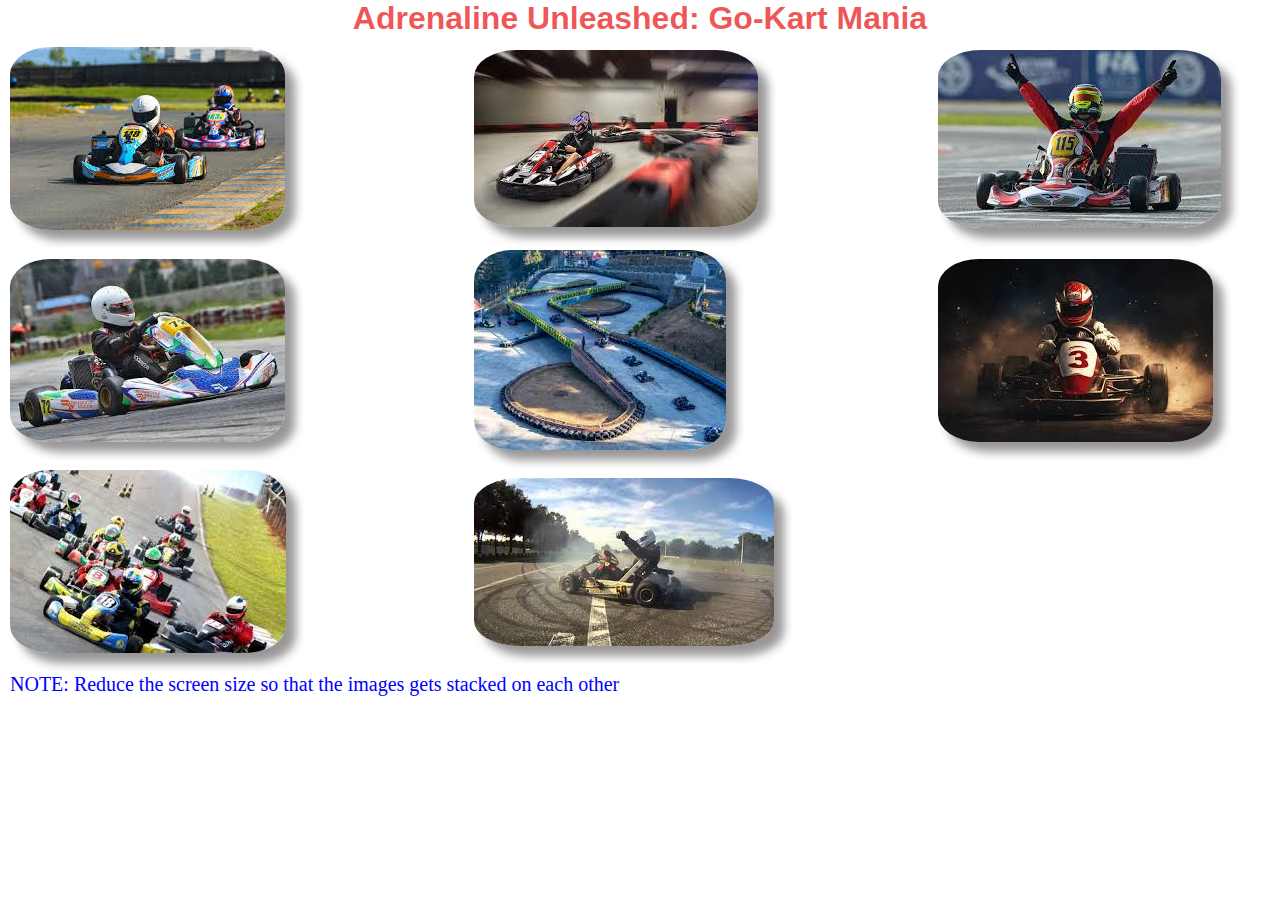
<file: Module5-photo-gallery/photo-gallery-grid/photo-gallery-with-grid.html>
<!DOCTYPE html>
<html lang="en">
<head>
    <meta charset="UTF-8">
    <meta name="viewport" content="width=device-width, initial-scale=1.0">
    <title>Go-Kart Photo Gallery</title>
    <link rel="stylesheet" href="photo-gallery-with-grid.css">
</head>
<body>
    <h1 id="heading">Adrenaline Unleashed: Go-Kart Mania</h1>

    
    <div class="container">
        <img class="gokart-images" src="gokarting1.jpeg" alt="">
        <img class="gokart-images" src="gokarting2.jpeg" alt="">
        <img class="gokart-images" src="gokarting3.jpeg" alt="">
        <img class="gokart-images" src="gokarting4.jpeg" alt="">
        <img class="gokart-images" src="gokarting5.jpeg" alt="">
        <img class="gokart-images" src="gokarting6.jpeg" alt="">
        <img class="gokart-images" src="gokarting7.jpeg" alt="">
        <img class="gokart-images" src="gokarting8.jpeg" alt="">
    </div>

    <p id="note">NOTE: Reduce the screen size so that the images gets stacked on each other</p>
</body>
</html>
</file>
<file: index.css>
*{
    text-align: center;
    align-items: center;
    background-color: lavender;
}

h1{
    font-size: 50px;
    text-align:center;
    color:cadetblue;
}
div{
    font-size: 40px;
}
</file>
<file: Module1-styling-and-welcome-page/mystyle.css>
body {
  background-color: rgb(170, 227, 248);
}

h3 {
  color: rgb(222, 41, 74);
  text-align: center;
}
</file>
<file: Module2-selectors-and-box-model/content-card.css>
*{
    padding: 0px;
    border: 0px;
    box-sizing: border-box;
}

article{
    background-color: antiquewhite;
    display: flex;
    align-items: center;
}

#profile-img{
    padding: 15px;
    margin: 30px;
    height: 350px;
    border-top-right-radius: 25%;
    border-bottom-left-radius: 25%;
}

.heading{
    text-align: center;
    color: blue;
}

p, .heading {
    font-family:  sans-serif;
    padding-right: 50px;
}
</file>
<file: Module3-Blog-post-styling/blog-post.css>
*{
    border: 0px;
    margin: 0px;
    box-sizing: border-box;
}
h1{
    font-family: 'Courier New', Courier, monospace;
    font-size: xx-large;
}
header{
    background-color: azure;
    display: flex;
    justify-content: center;
    align-items: center;
}
div{
    background-color: azure;
    padding: 50px;
    border-width: 10px;
    display: flex;
    justify-content: center;
    align-items: center;
    margin: 10px;
}
p{
    font-family: 'Segoe UI', Tahoma, Geneva, Verdana, sans-serif;
    padding: 10px;
    text-align: justify;
    padding: 5px;
}
img{
    /* padding: 5px; */
    margin: 15px;
    border-radius: 25px;
    background: linear-gradient(to bottom right, #d90c0c, #2df6d1);
    box-shadow: 10px 10px 10px rgb(0, 9, 0);
}
#virat-profile{
    height: 100px;
    border-radius: 50%;
}
.information{
    text-decoration-color: blue;
}
</file>
<file: Module4-navigation-bar-creation/navigation-bar-creation.css>
*{
    border: 0px;
    margin: 0px;
    box-sizing: border-box;
}

#navigation-bar{
    height: 50px;
    background-color: rgb(59,134,209);
    display: flex;
    justify-content: space-around;
    align-items: center;
    position: sticky;
    top: 0;
    margin-top: 15px;
}

a{
    font-size: 20px;
    color: rgb(16, 79, 71);
}

h1{
    font-family: 'Courier New', Courier, monospace;
    font-size: xx-large;
}
header{
    background-color: azure;
    display: flex;
    justify-content: center;
    align-items: center;
}
div{
    background-color: azure;
    padding: 50px;
    border-width: 10px;
    display: flex;
    justify-content: center;
    align-items: center;
    margin: 10px;
}
p{
    font-family: 'Segoe UI', Tahoma, Geneva, Verdana, sans-serif;
    padding: 10px;
    text-align: justify;
    padding: 5px;
}
img{
    margin: 15px;
    border-radius: 25px;
    background: linear-gradient(to bottom right, #d90c0c, #2df6d1);
    box-shadow: 10px 10px 10px rgb(0, 9, 0);
}
#virat-profile{
    height: 100px;
    border-radius: 50%;
}
.information{
    text-decoration-color: blue;
}
</file>
<file: Module6-online-store/online-store.css>
*{
    border: 0px;
    margin: 0px;
    box-sizing: border-box;
    background-color: rgb(178, 237, 237);
}

/* id selectos */
#header{
    display: flex;
    flex-direction: column;
    align-items: center;
    justify-content: center;
    font-size: 30px;
    color: rgb(0, 0, 0);
}
#navigation-bar{
    background-color: rgb(221, 112, 16);
    text-decoration: none;
    display: flex;
    justify-content: space-around;
    align-items: center;
    position: sticky;
    top: 5px;
    margin-top: 15px;
    padding: 5px;
}
#header img{
    width: 100%;
    height: auto;
}
#logo{
    background-size: cover;
}

/* class selectors */
.category{
    background-color: antiquewhite;
    display: flex;
    justify-content: space-around;
    flex-wrap: wrap;
}
.product-name{
    font-family:Verdana, Geneva, Tahoma, "sans-serif";
    color: black;
    background-color: rgb(202, 170, 203);
    border-radius: 15px;
    font-size: clamp(20px, 2vw, 40px); /* min-size, normal-scaling-size, max-size*/
    
    text-align: center;
}
.product{
    border: 2px solid greenyellow;
    border-radius: 15px;
    margin: 10px;
}
.category-name{
    font-family: Georgia, 'Times New Roman', Times, serif;
    margin-top: 30px;
    margin-bottom: 5px;
    margin-left: 25px;
    display: flex;
    justify-content: center;
    font-size: clamp(40px, 2.5vw, 50px);
}

/* element selectors */
img{
    border-radius: 15px;
}
a{
    padding: 5px;
    margin: 5px;
    border: 2px solid black;
}

/* media queries */
@media screen and (max-width: 600px){
    #navigation-bar{
        display: flex;
        flex-direction: column;
        justify-content: center;
        align-items: center;
        position: static;
    }
}
</file>
<file: Module7-debugging-CSS/debugging-css.css>
body{
    font-family: Arial, sans-serif;
}

.title{
    color: blue;
}

#main-title{
    color: red;
}

.text{
    color: green;
    font-size: 16px;
}

.special-text{
    font-size: 3rem;
    color: purple;
}

#first-paragraph{
    color: orange;
}

.section .text{
    color:black;
}
</file>
<file: Module7-Interactive-dashboard-widgets/interactive-dashboard.css>
*{
    border: 0px;
    margin: 0px;
    box-sizing: border-box;
}

h1{
    text-align: center;
    padding: 10px;
    color: red;
}

/* Styling fo progress bar */
#progress-bar{
    border: 2px solid black;
    border-radius: 15px;
    animation-name: progressBar;
    animation-duration: 4s;
    animation-fill-mode: forwards;
    animation-timing-function: ease-in-out;
    animation-delay: 2s;
}
#progress-ball{
    left: 5px;
    width: 100%;
    height: 20px;
    background-color: rgb(0, 128, 0);
    padding: 5px;
}
#progress-bar-container{
    border: 2px solid black;
    border-radius: 15px;
}
@keyframes progressBar {
    0%{
        width: 0%;
    }
    33%{
        width: 25%;
    }
    66%{
        width: 50%;
    }
    100%{
        width: 100%;
    }
}

#submit{
    font-size: 35px;
    color: white;
    padding: 30px 45px;
    margin: 20px;
    background-color: rgb(25, 25, 220);
}
div{

    display: flex;
    align-items: center;
}
#submit:hover{
    transform: translate(-5px,-5px);
    box-shadow: 5px 5px 10px rgb(64, 61, 61);
}
#toggle-container{
    display: flex;
    justify-content: center;
    margin: 30px;
}
#submit-container{
    display: flex;
    justify-content: center;
}
.switch {
    position: relative;
    display: flex;
    justify-content: center;
    align-items: center;
    width: 60px;
    height: 30px;
}
.slider {
    position: absolute;
    top: 0;
    left: 0;
    right: 0;
    bottom: 0;
    background-color: gray;
    border-radius: 30px;
}
.slider::before {
    content: "";
    position: absolute;
    height: 22px;
    width: 22px;
    left: 4px;
    bottom: 4px;
    background-color: white;
    border-radius: 50%;
    transition: 0.5s;
}
.switch input {
    display: none;
}
input:checked + .slider { 
    background-color: rgb(0, 238, 255);
}
input:checked + .slider::before {
    transform: translateX(30px);
}
body {
    background-color: white;
    transition: background-color 0.5s;
}  
body:has(input:checked) {
    background-color: black;
    color: white;
}
</file>
<file: Module9-SaSS/refactoring-blog-post.css>
h1 {
  font-family: 'Courier New', Courier, monospace;
  font-size: xx-large; }

header {
  background-color: azure;
  display: flex;
  justify-content: center;
  align-items: center; }

div {
  background-color: azure;
  padding: 50px;
  border-width: 10px;
  margin: 10px;
  display: flex;
  justify-content: center;
  align-items: center; }

p {
  font-family: 'Segoe UI', Tahoma, Geneva, Verdana, sans-serif;
  padding: 10px;
  text-align: justify; }

img {
  margin: 15px;
  border-radius: 25px;
  background: linear-gradient(to bottom right, #d90c0c, #2df6d1);
  box-shadow: 10px 10px 10px #000900; }

#virat-profile {
  height: 100px;
  border-radius: 50%; }
</file>
<file: Module5-photo-gallery/photo-gallery-grid/photo-gallery-with-flexbox.css>
*{
    border: 0px;
    margin: 0px;
    box-sizing: border-box;
}
body{
    height: 100vh;
    width: 100vw;
}
#heading{
    color: rgba(232, 10, 10, 0.686);
    text-align: center;
    font-family:sans-serif 
}
.container{
    display: grid;
    grid-template-columns: repeat(auto-fit, minmax(250px,1fr));
    column-gap: 7rem;
    justify-content: center;
}
.gokart-images{
    border: 10px;
    margin: 10px;
    border-radius: 15%;
    box-shadow: 10px 10px 10px 0px rgba(32, 28, 28, 0.461);
}
#note{
    color: blue;
    padding: 10px;
    font-size: 20px;
}
</file>
<file: Module5-photo-gallery/photo-gallery-grid/photo-gallery-with-grid.css>
*{
    border: 0px;
    margin: 0px;
    box-sizing: border-box;
}
body{
    height: 100vh;
    width: 100vw;
}
#heading{
    color: rgba(232, 10, 10, 0.686);
    text-align: center;
    font-family:sans-serif 
}
.container{
    display: grid;
    grid-template-columns: repeat(auto-fit, minmax(250px,1fr));
    column-gap: 7rem;
    justify-content: center;
    align-items: center;
}
.gokart-images{
    border: 10px;
    margin: 10px;
    border-radius: 15%;
    box-shadow: 10px 10px 10px 0px rgba(32, 28, 28, 0.461);
}
#note{
    color: blue;
    padding: 10px;
    font-size: 20px;
}
</file>
